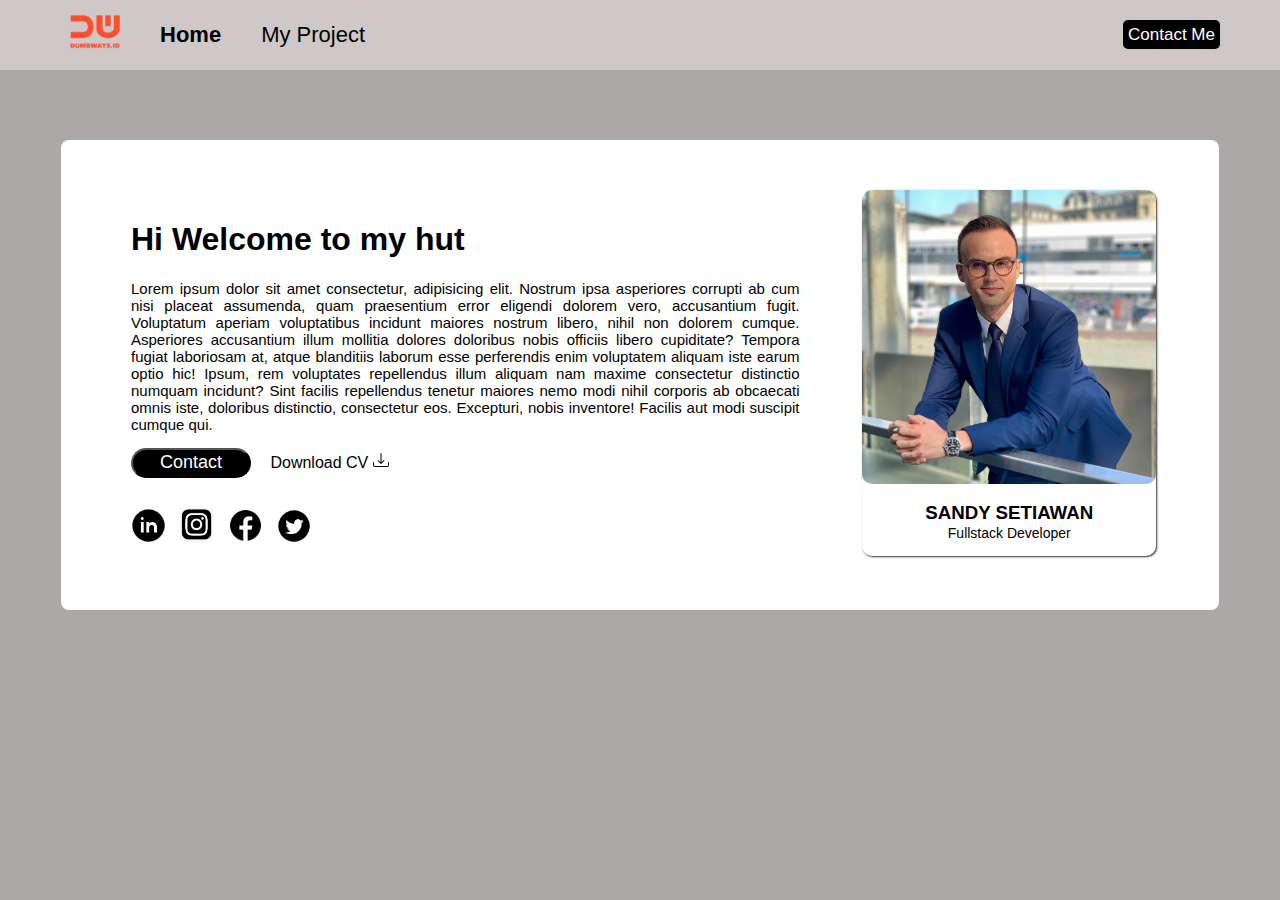
<file: index.html>
<html>
  <head>
    <title>Tugas Hari Kedua || Navbar Dan flex</title>
    <link rel="stylesheet" href="style.css" />
  </head>

  <body>
    <!-- Navbar Start -->

    <nav>
      <ul>  
        <li>
          <a href="index.html"><img src="Assets/image/logo1.png" width="50px" /></a>
        </li>
        <li ><a href="index.html" style="font-weight: bold;">Home</a></li>
        <li style="width: 300px;"><a href="#">My Project</a></li>
        <li class="nav-flex">
          <a href="form.html"><button" class="btn-contact1">Contact Me</button></a>
        </li>
      </ul>
    </nav>

    <!-- Navbar End -->

    <!-- Content Start -->
    <div class="container">
      
      <div class="isi">
      <h1>Hi Welcome to my hut</h1>
      <p>
        Lorem ipsum dolor sit amet consectetur, adipisicing elit. Nostrum ipsa asperiores corrupti ab cum nisi placeat assumenda, quam praesentium error eligendi dolorem vero, accusantium fugit. Voluptatum aperiam voluptatibus incidunt
        maiores nostrum libero, nihil non dolorem cumque. Asperiores accusantium illum mollitia dolores doloribus nobis officiis libero cupiditate? Tempora fugiat laboriosam at, atque blanditiis laborum esse perferendis enim voluptatem
        aliquam iste earum optio hic! Ipsum, rem voluptates repellendus illum aliquam nam maxime consectetur distinctio numquam incidunt? Sint facilis repellendus tenetur maiores nemo modi nihil corporis ab obcaecati omnis iste, doloribus
        distinctio, consectetur eos. Excepturi, nobis inventore! Facilis aut modi suscipit cumque qui.
      </p>

      <a href="form.html"><button class="btn-contact">Contact</button></a>
      <a href="#" class="download-cv">Download CV <img src="Assets/icon/icon-download.svg" alt="" /></a>

      <div class="icons">
        <a href="#">
          <img src="Assets/icon/linked.png" width="35px" alt="" />
        </a>
        <a href="#">
          <img src="Assets/icon/instagram2.png" width="33px" style="border-radius: 15px;" alt="" />
        </a>
        <a href="#">
          <img src="Assets/icon/facebook.png" width="35px" alt="" />
        </a>
        <a href="#">
          <img src="Assets/icon/twitter.png" width="34px" alt="" />
        </a>
      </div>
    </div>


      <div>
          <div class="card">
            <img src="Assets/image/foto.jpg" />
            <div class="card-body">
              <h3 class="card-title">SANDY SETIAWAN</h3>
              <p class="card-text">Fullstack Developer</p>
            </div>
          </div>
    </div>
    </div>
    <!-- Content End -->
  </body>
</html>
</file>
<file: style.css>
/* Body */
body {
  background-color: rgb(173, 168, 168);
  font-family: sans-serif;
  margin: 0;
  padding: 0;
}

/* Navbar */
nav {
  background-color: rgb(207, 200, 200);
  width: 100%;
  height: 70px;
  align-items: center;
  display: flex;
}

nav ul {
  display: flex;
  list-style-type: none;
  align-items: center;
  width: 100%;
  margin-left: 10px;
}

nav ul li {
  margin: 20px;
  padding-right: 10px;
  margin-right: 10px;
  font-size: 22px;
}

nav ul li:hover {
  font-weight: bold;
}

a {
  text-decoration: none;
  color: black;
}

.nav-flex {
  display: flex;
  align-items: center;
  cursor: pointer;
  padding-right: 0;
  margin-left: auto;
  justify-content: center;
  margin-right: 60px;
  height: 40px;
}

.btn-contact1 {
  background-color: black;
  color: white;
  padding: 5px;
  border-radius: 5px;
  text-align: center;
  font-size: 17px;
  width: 120%;
  justify-items: center;
}

.btn-contact1:hover {
  background-color: rgb(232, 118, 76);
  color: black;
  border: none;
}

/* End navbar */

/* ISI KONTEN */
.container {
  width: 85%;
  height: 420px;
  background-color: white;
  margin: auto;
  margin-top: 70px;
  border-radius: 8px;
  display: flex;
  padding-top: 50px;
  padding-left: 70px;
}

.container a {
  text-decoration: none;
  color: black;
}

.isi {
  width: 150%;
  padding-top: 10px;
}

p {
  text-align: justify;
  font-size: 15px;
}

.download-cv:hover {
  background-color: wheat;
  border-radius: 5px;
}

.btn-contact {
  width: 120px;
  height: 30px;
  background-color: black;
  color: white;
  margin-left: auto;
  margin-right: 15px;
  justify-content: center;
  align-items: center;
  border-radius: 25px;
  cursor: pointer;
  font-size: 18px;
}

.btn-contact:hover {
  background-color: rgb(232, 118, 76);
  color: black;
  border: none;
}

/* icon */
.icons {
  width: 50%;
  margin-top: 5px;
  text-decoration: none;
}

.icons a img {
  padding: 10px;
  padding-top: 25px;
  list-style-type: none;
  border-radius: 10px;
  padding-left: 0;
}

/* card */
.card {
  background-color: red;
  width: 70%;
  margin: auto;
  text-align: center;
  border-radius: 10px;
  background-color: #fff;
  box-shadow: 1px 1px 2px rgb(49, 47, 47);
}

.card img {
  width: 100%;
  border-radius: 10px;
}

.card h3 {
  margin-bottom: 1px;
  font-weight: bold;
}

.card p {
  text-align: center;
  margin-top: 0;
  font-size: 14px;
  font-weight: normal;
  padding-bottom: 15px;
}
</file>
